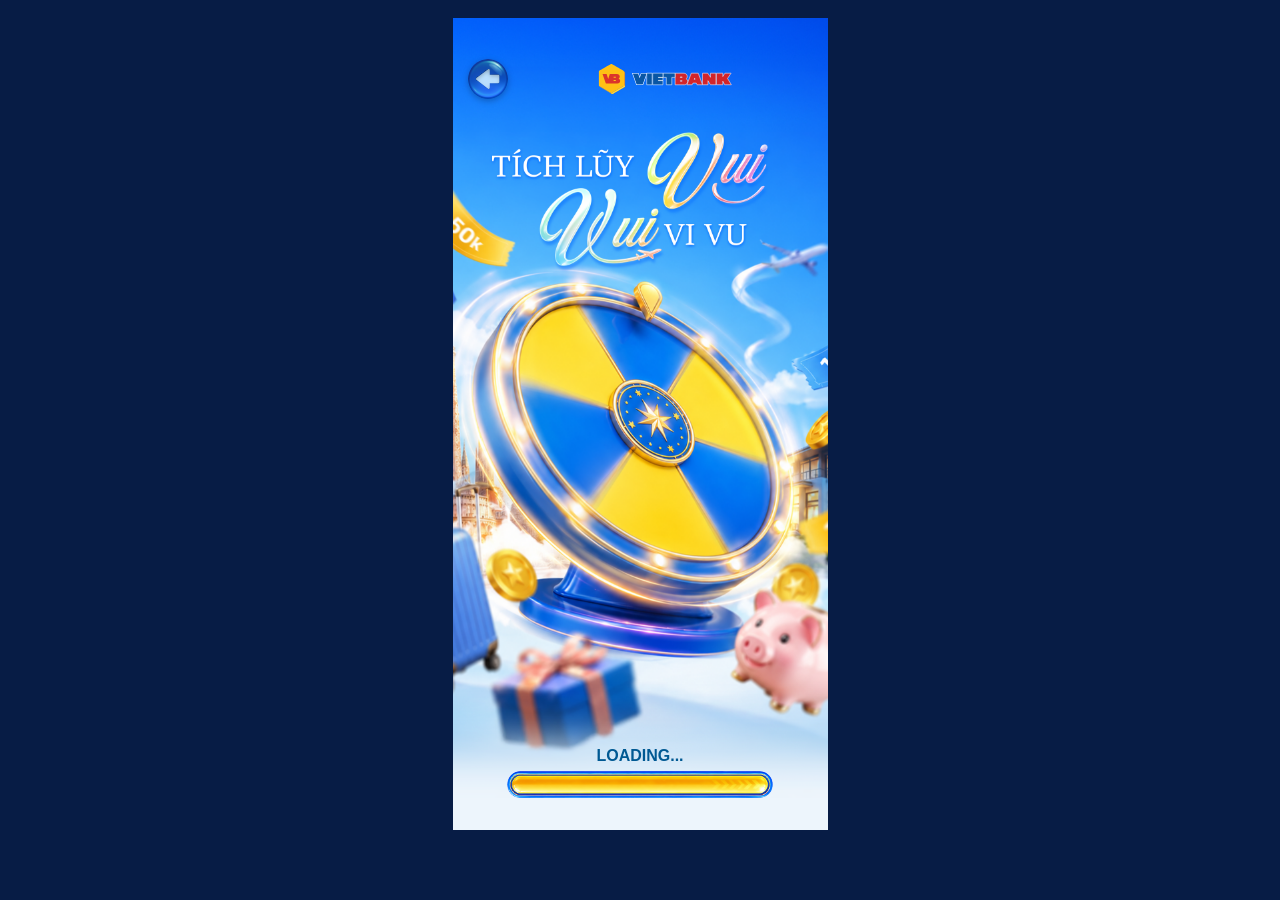
<file: index.html>
<!doctype html>
<html lang="vi">

    <head>
        <meta charset="utf-8">
        <meta name="viewport" content="width=device-width,initial-scale=1,viewport-fit=cover">
        <title>VBB Game – Loading</title>
        <link rel="stylesheet" href="styles.css?v=20260915_loading_fix">
    </head>

    <body>
        <main class="phone phone-home">
            <div class="topbar">
                <button class="round-btn" id="backBtn" aria-label="Quay lại"><img src="assets/ic-back.svg" alt="" /></button>
                <img class="logo" src="assets/logo-vietbank.svg" alt="VietBank" />
                <div></div>
                <!--<button class="round-btn" id="soundBtn" aria-label="Âm thanh"><img id="soundIcon" src="assets/ic-speak.svg" alt="" /></button>-->
            </div>
            <div class="loading-bar-wrap">
                <div class="loading-text">Loading...</div>
                <div class="loading-bar"><span></span></div>
            </div>
        </main>
        <audio id="bgmAudio" src="assets/nhacnen.mp3" loop preload="auto" playsinline autoplay></audio>
        <script src="app.js?v=20260915_audio7"></script>
        <script>VBB.loading()</script>
    </body>

</html>
</file>
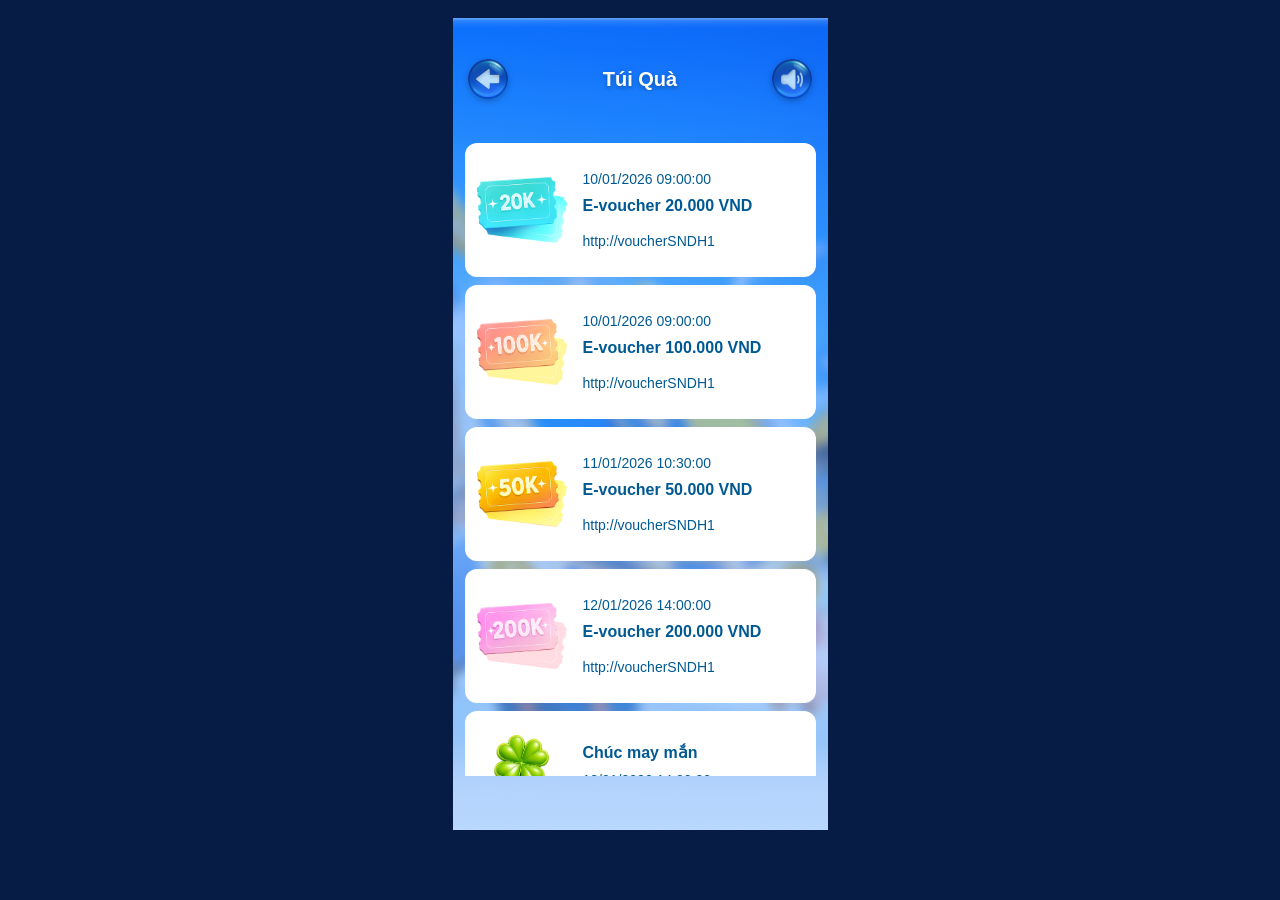
<file: gifts.html>
<!doctype html>
<html lang="vi">

    <head>
        <meta charset="utf-8">
        <meta name="viewport" content="width=device-width,initial-scale=1,viewport-fit=cover">
        <title>VBB Game – Túi quà</title>
        <link rel="stylesheet" href="styles.css?v=20260915_topbar">
    </head>

    <body>
        <main class="phone">
            <div class="flow">
                <div class="topbar">
                    <button class="round-btn" id="backBtn" data-href="home.html" aria-label="Quay lại"><img
                            src="assets/ic-back.svg" alt="" /></button>
                    <div class="topbar-title">Túi Quà</div>
                    <button class="round-btn" id="soundBtn" aria-label="Âm thanh"><img id="soundIcon"
                            src="assets/ic-speak.svg" alt="" /></button>
                </div>
                <div class="list-wrap">
                    <div class="voucher-card"><img src="assets/item-20k.png" alt="">
                        <div>
                            <div class="meta">10/01/2026 09:00:00</div>
                            <div class="name">E-voucher 20.000 VND</div>
                            <div class="url">http://voucherSNDH1</div>
                        </div>
                    </div>
                    <div class="voucher-card"><img src="assets/item-100k.png" alt="">
                        <div>
                            <div class="meta">10/01/2026 09:00:00</div>
                            <div class="name">E-voucher 100.000 VND</div>
                            <div class="url">http://voucherSNDH1</div>
                        </div>
                    </div>
                    <div class="voucher-card"><img src="assets/item-50k.png" alt="">
                        <div>
                            <div class="meta">11/01/2026 10:30:00</div>
                            <div class="name">E-voucher 50.000 VND</div>
                            <div class="url">http://voucherSNDH1</div>
                        </div>
                    </div>
                    <div class="voucher-card"><img src="assets/item-200k.png" alt="">
                        <div>
                            <div class="meta">12/01/2026 14:00:00</div>
                            <div class="name">E-voucher 200.000 VND</div>
                            <div class="url">http://voucherSNDH1</div>
                        </div>
                    </div>
                    <div class="voucher-card lucky-card"><img src="assets/item-la.png" alt="">
                        <div>
                            <div class="name" style="margin-bottom:10px">Chúc may mắn</div>
                            <div class="meta">12/01/2026 14:00:00</div>
                        </div>
                    </div>
                </div>
            </div>
        </main>
        <audio id="bgmAudio" src="assets/nhacnen.mp3" loop preload="auto" playsinline autoplay></audio>
        <script src="app.js?v=20260915_audio7"></script>
    </body>

</html>
</file>
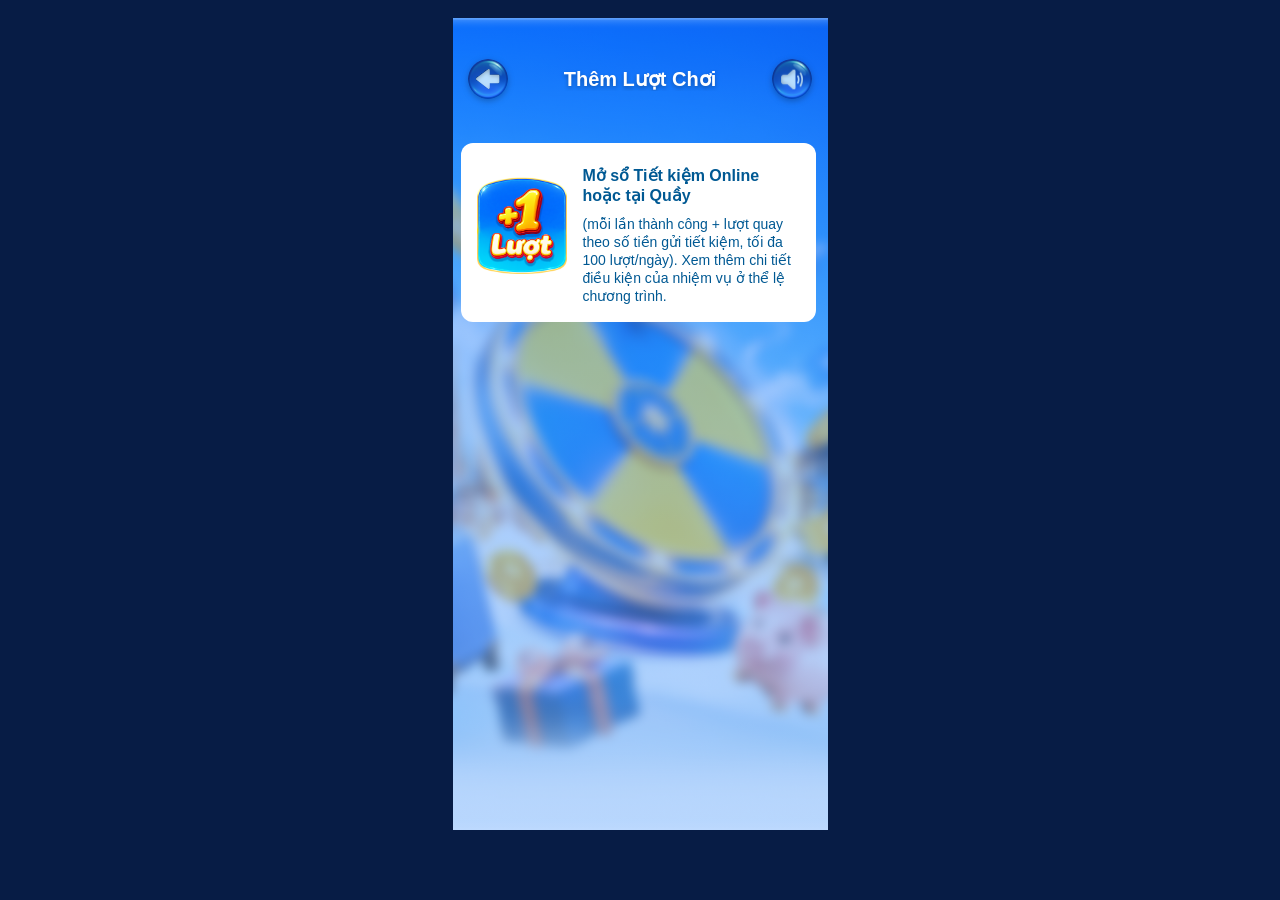
<file: missions.html>
<!doctype html>
<html lang="vi">

    <head>
        <meta charset="utf-8">
        <meta name="viewport" content="width=device-width,initial-scale=1,viewport-fit=cover">
        <title>VBB Game – Thêm lượt</title>
        <link rel="stylesheet" href="styles.css?v=20260915_topbar">
    </head>

    <body>
        <main class="phone">
            <div class="flow add-bg">
                <div class="topbar">
                    <button class="round-btn" id="backBtn" data-href="home.html" aria-label="Quay lại"><img src="assets/ic-back.svg" alt="" /></button>
                    <div class="topbar-title">Thêm Lượt Chơi</div>
                    <button class="round-btn" id="soundBtn" aria-label="Âm thanh"><img id="soundIcon" src="assets/ic-speak.svg" alt="" /></button>
                </div>
                <div class="mission-wrap">
                    <div class="mission"><img src="assets/cong1active.png" alt="">
                        <div>
                            <h3>Mở sổ Tiết kiệm Online hoặc tại Quầy</h3>
                            <p>(mỗi lần thành công + lượt quay theo số tiền gửi tiết kiệm, tối đa 100 lượt/ngày). Xem
                                thêm chi tiết điều kiện của nhiệm vụ ở thể lệ chương trình.</p>
                        </div>
                    </div>
                </div>
            </div>
        </main>
        <audio id="bgmAudio" src="assets/nhacnen.mp3" loop preload="auto" playsinline autoplay></audio>
        <script src="app.js?v=20260915_audio7"></script>
    </body>

</html>
</file>
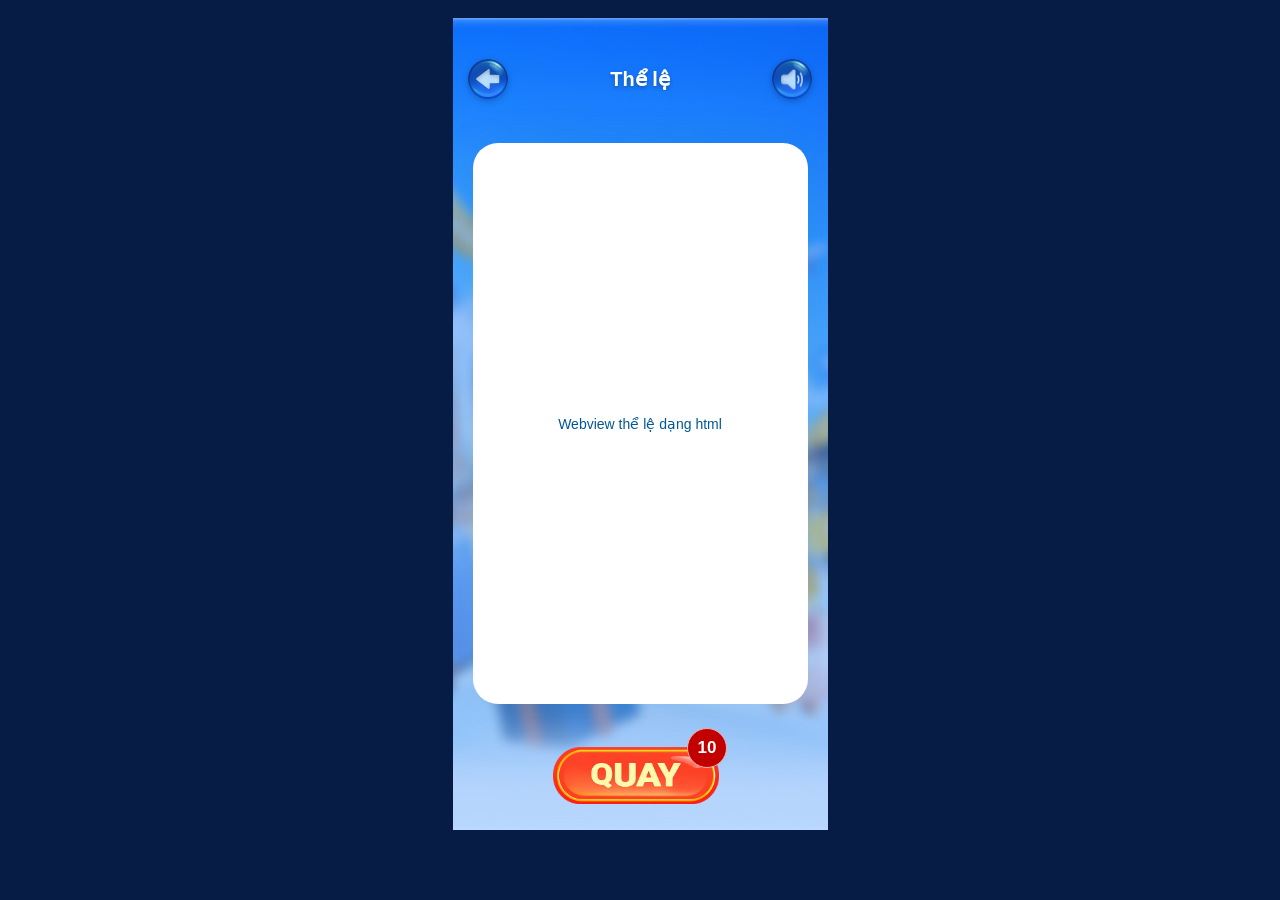
<file: rules.html>
<!doctype html>
<html lang="vi">

    <head>
        <meta charset="utf-8">
        <meta name="viewport" content="width=device-width,initial-scale=1,viewport-fit=cover">
        <title>VBB Game – Thể lệ</title>
        <link rel="stylesheet" href="styles.css?v=20260915_spinup">
    </head>

    <body>
        <main class="phone">
            <div class="flow">
                <div class="topbar">
                    <button class="round-btn" id="backBtn" data-href="home.html" aria-label="Quay lại"><img src="assets/ic-back.svg" alt="" /></button>
                    <div class="topbar-title">Thể lệ</div>
                    <button class="round-btn" id="soundBtn" aria-label="Âm thanh"><img id="soundIcon" src="assets/ic-speak.svg" alt="" /></button>
                </div>
                <div class="rules-panel">Webview thể lệ dạng html</div>
                <button class="hotspot spin-demo" data-href="home.html" aria-label="Quay"><img
                        src="assets/bt-quay.png" alt="Quay"><span
                        class="badge">10</span></button>
            </div>
        </main>
        <audio id="bgmAudio" src="assets/nhacnen.mp3" loop preload="auto" playsinline autoplay></audio>
        <script src="app.js?v=20260915_audio7"></script>
    </body>
</html>
</file>
<file: styles.css>
* {
    box-sizing: border-box
}

html,
body {
    margin: 0;
    min-height: 100%;
    font-family: Arial, Helvetica, sans-serif;
    background: #071c45
}

body {
    display: grid;
    place-items: center;
    padding: 18px
}

.phone {
    position: relative;
    width: min(375px, calc(100vw - 28px));
    aspect-ratio: 375/812;
    overflow: hidden;
}

.phone-home {
    background: url(assets/bg-loading-home.png);
    background-position: center;
    background-size: cover;
    background-repeat: no-repeat;
}

.hotspot {
    position: absolute;
    border: 0;
    background: transparent;
    cursor: pointer;
    z-index: 20;
    padding: 0
}

.hotspot:focus-visible {
    outline: 2px solid #fff;
    outline-offset: -2px
}

.loading-bar-wrap {
    position: absolute;
    left: 50%;
    transform: translateX(-50%);
    bottom: 4%;
}

.loading-text {
    color: #005993;
    text-align: center;
    font-size: 16px;
    font-weight: 800;
    margin-bottom: 6px;
    text-transform: uppercase;
}

.loading-bar {
    width: 266px;
    height: 27px;
    z-index: 8;
    position: relative;
    overflow: hidden;
    border-radius: 14px;
    background: url(assets/bg-loading.png) 0 0 / 266px 27px no-repeat;
}

.loading-bar span {
    display: block;
    height: 100%;
    width: 0;
    border-radius: 14px;
    background: url(assets/loading.png) 0 0 / 266px 27px no-repeat;
    animation: loadFill 2.35s cubic-bezier(.18, .7, .2, 1) forwards;
}

@keyframes loadFill {
    to {
        width: 100%
    }
}

.wheel-spin {
    position: absolute;
    left: 31px;
    top: 264px;
    width: 314px;
    height: 314px;
    z-index: 6;
    pointer-events: none;
    opacity: 0;
    will-change: transform, opacity;
    transform: translateZ(0);
    backface-visibility: hidden
}

.wheel-spin.active {
    opacity: 1
}

.wheel-image {
    width: 100%;
    height: 100%;
    object-fit: contain;
    display: block;
    transform-origin: 50% 50%;
    will-change: transform;
    transform: translateZ(0) rotate(0deg);
    backface-visibility: hidden
}

.wheel-pointer {
    position: absolute;
    left: 166px;
    top: 246px;
    width: 43px;
    height: 58px;
    z-index: 9;
    object-fit: contain;
    pointer-events: none;
    transform-origin: 50% 12%;
    will-change: transform;
    transform: translateZ(0) rotate(0deg);
    filter: drop-shadow(0 2px 3px rgba(0, 0, 0, .2))
}

.wheel-pointer.ticking {
    animation: pointerTick .11s ease-in-out infinite alternate
}

@keyframes pointerTick {
    from {
        transform: translateZ(0) rotate(-7deg)
    }

    to {
        transform: translateZ(0) rotate(5deg)
    }
}

.spin-lock {
    position: absolute;
    inset: 0;
    z-index: 15;
    display: none;
    cursor: wait
}

.spin-lock.active {
    display: block
}

.flow {
    position: absolute;
    inset: 0;
    background: linear-gradient(rgba(34, 142, 255, .34), rgba(138, 194, 255, .30)), url('assets/bg-flow.png') center/cover no-repeat
}

.flow.add-bg {
    background: linear-gradient(rgba(34, 142, 255, .32), rgba(138, 194, 255, .28)), url('assets/bg-flow.png') center/cover no-repeat
}

.ios-status {
    position: absolute;
    left: 0;
    top: 0;
    width: 100%;
    height: 54px;
    color: #fff;
    font-weight: 700;
    font-size: 17px;
    z-index: 3
}

.ios-time {
    position: absolute;
    left: 43px;
    top: 20px
}

.ios-icons {
    position: absolute;
    right: 27px;
    top: 20px;
    letter-spacing: 3px;
    font-size: 13px
}

.flow-header {
    position: absolute;
    left: 0;
    right: 0;
    top: 54px;
    height: 62px;
    display: flex;
    align-items: center;
    justify-content: space-between;
    padding: 0 15px;
    z-index: 4
}

.flow-title {
    font-size: 20px;
    color: #fff;
    font-weight: 500;
    text-align: center;
    flex: 1
}

.icon40 {
    width: 40px;
    height: 40px;
    border: 0;
    background: transparent;
    padding: 0;
    cursor: pointer
}

.icon40 img {
    width: 40px;
    height: 40px;
    object-fit: contain;
    display: block
}

.topbar {
    position: absolute;
    left: 0;
    top: 0;
    width: 100%;
    height: 13%;
    display: flex;
    align-items: center;
    justify-content: space-between;
    padding: 4.5% 4.2% 0;
    z-index: 9;
    box-sizing: border-box;
}

.round-btn {
    width: 40px;
    height: 40px;
    border: 0;
    border-radius: 100%;
    display: flex;
    justify-content: center;
    align-items: center;
    background-color: transparent;
    background-image: url("assets/bg-ic.svg");
    background-position: center;
    background-repeat: no-repeat;
    background-size: contain;
    padding: 8px;
    cursor: pointer;
    filter: drop-shadow(0 2px 3px rgba(0, 0, 0, .25));
    transition: transform 0.15s ease, filter 0.15s ease;
    box-sizing: border-box;
    flex-shrink: 0;
}

.round-btn:active {
    transform: scale(0.92);
}

.round-btn img {
    width: 100%;
    height: 100%;
    object-fit: contain;
    display: block;
}

.topbar .logo {
    width: 145px;
    height: 34px;
    object-fit: contain;
}

.topbar-title,
.topbar .flow-title {
    font-size: 20px;
    color: #fff;
    font-weight: 600;
    text-align: center;
    flex: 1;
    margin: 0 10px;
    text-shadow: 0 2px 4px rgba(0, 0, 0, .3);
    white-space: nowrap;
    overflow: hidden;
    text-overflow: ellipsis;
}

.home-ind {
    position: absolute;
    left: 50%;
    bottom: 6px;
    transform: translateX(-50%);
    width: 134px;
    height: 5px;
    border-radius: 99px;
    background: #050505;
    z-index: 8
}

.scroll-rail {
    position: absolute;
    right: 10px;
    top: 132px;
    width: 4px;
    height: 565px;
    border-radius: 9px;
    background: rgba(255, 255, 255, .26)
}

.scroll-thumb {
    width: 4px;
    height: 126px;
    border-radius: 9px;
    background: rgba(255, 255, 255, .85)
}

.rules-panel {
    position: absolute;
    left: 20px;
    right: 20px;
    top: 125px;
    bottom: calc(126px + env(safe-area-inset-bottom, 0px));
    background: #fff;
    border-radius: 25px;
    display: flex;
    align-items: center;
    justify-content: center;
    color: #005993;
    font-size: 14px;
    box-shadow: 0 0 40px rgba(0, 107, 104, .10);
    overflow-y: auto;
    overflow-x: hidden;
    scrollbar-width: thin;
    scrollbar-color: rgba(0, 89, 147, .45) rgba(0, 89, 147, .12);
}

.rules-panel::-webkit-scrollbar {
    width: 2px;
}

.rules-panel::-webkit-scrollbar-track {
    background: rgba(0, 89, 147, .10);
    border-radius: 9px;
    margin: 12px 0;
}

.rules-panel::-webkit-scrollbar-thumb {
    background: rgba(0, 89, 147, .45);
    border-radius: 9px;
}

.rules-panel::-webkit-scrollbar-thumb:hover {
    background: rgba(0, 89, 147, .7);
}

.spin-demo {
    position: absolute;
    left: 50%;
    transform: translateX(-50%);
    bottom: calc(26px + env(safe-area-inset-bottom, 0px));
    width: 174px;
    height: 76px;
    z-index: 10;
}

.spin-demo img {
    position: absolute;
    width: 166px;
    height: 57px;
    left: 0;
    bottom: 0;
    object-fit: fill
}

.spin-demo .badge {
    position: absolute;
    right: 0;
    top: 0;
    width: 40px;
    height: 40px;
    border-radius: 50%;
    background: #c30000;
    border: 1px solid #f3b0b0;
    color: #fff;
    display: grid;
    place-items: center;
    font-size: 17px;
    font-weight: 800
}

.list-wrap {
    position: absolute;
    left: 12px;
    right: 8px;
    top: 125px;
    bottom: 54px;
    overflow-y: auto;
    overflow-x: hidden;
    padding-right: 4px;
    scrollbar-width: thin;
    scrollbar-color: rgba(255, 255, 255, .85) rgba(255, 255, 255, .20);
}

.list-wrap::-webkit-scrollbar {
    width: 2px;
}

.list-wrap::-webkit-scrollbar-track {
    background: rgba(255, 255, 255, .20);
    border-radius: 9px;
}

.list-wrap::-webkit-scrollbar-thumb {
    background: rgba(255, 255, 255, .85);
    border-radius: 9px;
}

.list-wrap::-webkit-scrollbar-thumb:hover {
    background: #fff;
}

.voucher-card {
    height: 134px;
    background: #fff;
    border-radius: 12px;
    margin-bottom: 8px;
    display: flex;
    align-items: center;
    padding: 12px;
    gap: 16px;
    color: #005993
}

.voucher-card img {
    width: 90px;
    max-height: 70px;
    object-fit: contain;
    flex: 0 0 auto
}

.voucher-card .meta {
    font-size: 14px;
    margin-bottom: 10px
}

.voucher-card .name {
    font-size: 16px;
    font-weight: 800;
    margin-bottom: 18px
}

.voucher-card .url {
    font-size: 14px
}

.lucky-card {
    height: 118px
}

.mission-wrap {
    position: absolute;
    left: 8px;
    right: 8px;
    top: 125px;
    bottom: 55px;
    overflow-y: auto;
    overflow-x: hidden;
    padding-right: 4px;
    scrollbar-width: thin;
    scrollbar-color: rgba(255, 255, 255, .85) rgba(255, 255, 255, .20);
}

.mission-wrap::-webkit-scrollbar {
    width: 2px;
}

.mission-wrap::-webkit-scrollbar-track {
    background: rgba(255, 255, 255, .20);
    border-radius: 9px;
}

.mission-wrap::-webkit-scrollbar-thumb {
    background: rgba(255, 255, 255, .85);
    border-radius: 9px;
}

.mission-wrap::-webkit-scrollbar-thumb:hover {
    background: #fff;
}

.mission {
    background: #fff;
    border-radius: 12px;
    display: flex;
    gap: 16px;
    padding: 16px;
    margin-bottom: 8px;
    min-height: 179px;
    color: #005993
}

.mission img {
    width: 90px;
    height: 97px;
    object-fit: contain;
    flex: 0 0 auto;
    margin-top: 18px
}

.mission h3 {
    font-size: 16px;
    line-height: 20px;
    margin: 7px 0 9px
}

.mission p {
    font-size: 14px;
    line-height: 18px;
    margin: 0
}

@media(max-width:700px) {
    body {
        padding: 0;
        background: #168af4;
    }

    .phone {
        width: 100vw;
        height: 100dvh;
        aspect-ratio: auto;
        border-radius: 0;
        box-shadow: none;
    }
}

@media(max-height: 720px) {
    .ios-status {
        height: 38px;
    }

    .ios-time,
    .ios-icons {
        top: 10px;
    }

    .flow-header {
        top: 38px;
        height: 50px;
    }

    .rules-panel {
        top: 96px;
        bottom: calc(96px + env(safe-area-inset-bottom, 0px));
    }

    .spin-demo {
        bottom: calc(18px + env(safe-area-inset-bottom, 0px));
        transform: translateX(-50%) scale(0.92);
        transform-origin: 50% 100%;
    }

    .mission-wrap {
        top: 96px;
        bottom: calc(20px + env(safe-area-inset-bottom, 0px));
    }

    .list-wrap {
        top: 96px;
        bottom: calc(20px + env(safe-area-inset-bottom, 0px));
    }
}
</file>
